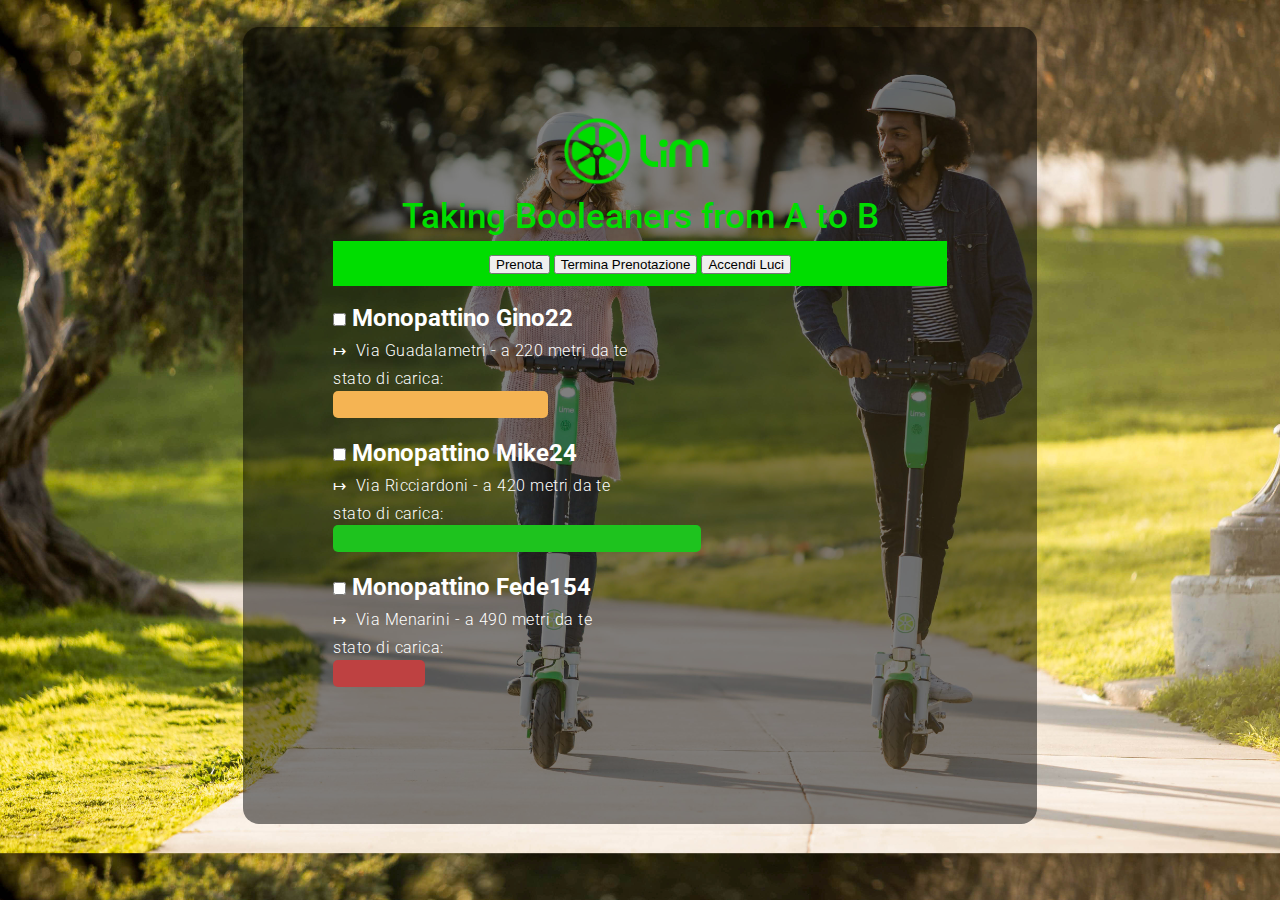
<file: index.html>
<!DOCTYPE html>
<html lang="en" dir="ltr">
  <head>
    <meta charset="utf-8">
    <link rel="stylesheet" href="master.css">
    <link rel="preconnect" href="https://fonts.googleapis.com">
    <link rel="preconnect" href="https://fonts.gstatic.com" crossorigin>
    <link href="https://fonts.googleapis.com/css2?family=Roboto:wght@;300;500&display=swap" rel="stylesheet">
  <title>Coding Challenge</title>
  </head>
  <body>
    <div class="container">
      <header> <!-- Brand and title -->
        <div class="logo">
          <img src="logo.png">
        </div>
        <h1 class="title">Taking Booleaners from A to B</h1>
      </header>
        <nav> <!-- interface with buttom -->
          <div class="navigation">
            <div class="navigation-button">
              <button type="button" name="button1">Prenota</button>
              <button type="button" name="button1">Termina Prenotazione</button>
              <button type="button" name="button1">Accendi Luci</button>
            </div>
          </div>
        </nav>
      <main> <!-- three section composed by subtitles, description of street and distance, charge bar -->
        <section> <!--section 1 -->
          <div class="subtitle">
            <input class="square" type="checkbox">
            <span>Monopattino Gino22</span>
          </div>
          <div class="subtitle-description">
            <span>&#8614;</span>
            &nbsp;Via Guadalametri - a 220 metri da te
          </div>
          <div class="subtitle-description">stato di carica:</div>
          <div class="bar" id="bar-orange"></div>
        </section>
        <section> <!--section 2 -->
          <div class="subtitle">
            <input class="square" type="checkbox">
            <span>Monopattino Mike24</span>
          </div>
          <div class="subtitle-description">
            <span>&#8614;</span>
            &nbsp;Via Ricciardoni - a 420 metri da te
          </div>
          <div class="subtitle-description">stato di carica:</div>
          <div class="bar" id="bar-green"></div>
        </section>
        <section> <!--section 3 -->
          <div class="subtitle">
            <input class="square" type="checkbox">
            <span>Monopattino Fede154</span>
          </div>
          <div class="subtitle-description">
            <span>&#8614;</span>
            &nbsp;Via Menarini - a 490 metri da te
          </div>
          <div class="subtitle-description">stato di carica:</div>
          <div class="bar" id="bar-red"></div>
        </section>
      </main>
    </div>
  </body>
</html>
</file>
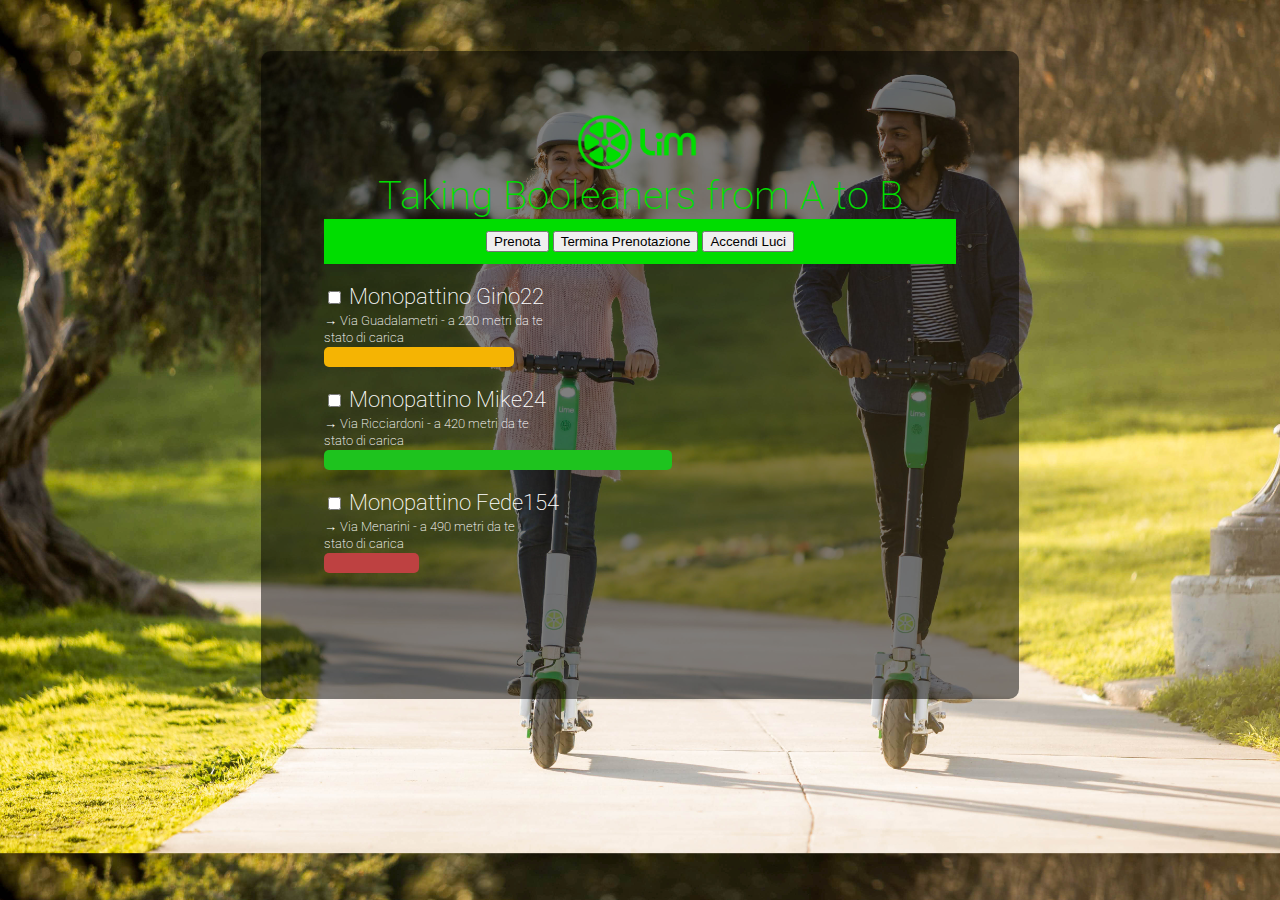
<file: Prima Versione/index.html>
<!DOCTYPE html>
<html lang="en" dir="ltr">
  <head>
    <meta charset="utf-8">
    <link rel="stylesheet" href="master_1.css">
    <link rel="preconnect" href="https://fonts.googleapis.com">
    <link rel="preconnect" href="https://fonts.gstatic.com" crossorigin>
    <link href="https://fonts.googleapis.com/css2?family=Roboto&display=swap" rel="stylesheet">
    <title>Coding Challenge</title>
  </head>
  <body>
    <div class="container">
      <div class="non_opaco">
        <header>
          <!-- Brand and title -->
          <img class="logo" src="logo.png">
          <div class="title">
            Taking Booleaners from A to B
          </div>
        </header>
        <nav>
          <!-- interface with bottom -->
          <button type="button" name="button">Prenota</button>
          <button type="button" name="button">Termina Prenotazione</button>
          <button type="button" name="button">Accendi Luci</button>
          </nav>
        <main>
          <!-- three section composed by subtitle, description of street and distance, charge bar-->
          <section> <!--section 1 -->
              <div class="subtitle">
                <input type="checkbox">
                <p class="subtitle">Monopattino Gino22</p>
              </div>
              <div Class="description">
                <span>&#8594;</span>
                <span> Via Guadalametri - a 220 metri da te</span>
              </div>
              <div class="description">
                <span>stato di carica</span>
              </div>
              <div class="bar, orange">
              </div>
          </section> <!--section 2 -->
          <section>
              <div class="subtitle">
                <input type="checkbox">
                <p class="subtitle">Monopattino Mike24</p>
              </div>
              <div Class="description">
                <span>&#8594;</span>
                <span> Via Ricciardoni - a 420 metri da te</span>
              </div>
              <div class="description">
                <span>stato di carica</span>
              </div>
              <div class="bar, green">
              </div>
          </section> <!--section 3 -->
          <section>
              <div class="subtitle">
                <input type="checkbox">
                <p class="subtitle">Monopattino Fede154</p>
              </div>
              <div Class="description">
                <span>&#8594;</span>
                <span> Via Menarini - a 490 metri da te</span>
              </div>
              <div class="description">
                <span>stato di carica</span>
              </div>
              <div class="bar, red">
              </div>
          </section>
        </main>
      </div>
    </div>
  </body>
</html>
</file>
<file: master.css>
*{
  margin: 0;
  padding: 0;
  box-sizing: border-box;
}

body{
  background-image: url("background.jpg");
  background-size: cover;
  font-family: 'Roboto', sans-serif;
  color: white;
}

.container{
  margin: 3vh 19vw 0 19vw;
  padding: 10vh 10vh 15vh;
  border-radius: 2%;
  background-color: rgba(0,0,0,0.5);
}

.logo{
  width: 25%;
  margin-left: auto;
  margin-right: auto;
}

.logo img{
  width: 100%;
}

.title{
  color: #00dd00;
  font-size: 35px;
  font-weight: 500;
  text-align: center;
  margin: 0.5vh 0;
}

.navigation{
  background-color: #00dd00;
  height: 5vh;
  width: 100%;
  position: relative;
}

.navigation-button{
  color: black;
  position: absolute;
  top: 50%;
  left: 50%;
  transform: translate(-50%, -50%);
  float: left;
}

.navigation-button button{
  padding: 0 5px 0;
}

.subtitle{
  display: inline-block;
  font-size: 24px;
  padding: 2vh 0 0;
  font-weight: bold;
}

.subtitle-description{
  font-size: 16px;
  padding: 1vh 0 0;
  font-weight: 300;
  letter-spacing: 0.03em;
}

.bar{
  border-radius: 5px;
  height: 3vh;
  margin: 0.3vh 0;
}

#bar-orange{
  background: #f5b453;
  margin-right: 65%;
}

#bar-green{
  background: #1ec31e;
  margin-right: 40%;
}

#bar-red{
  background: #be4141;
  margin-right: 85%;
}
</file>
<file: Prima Versione/master_1.css>
body{
  background-image: url("background.jpg");
  backg: #bbbbbb;
  background-size: cover;
}
.container {
    margin: auto;
    margin-left: 20%;
    margin-right: 20%;
    margin-top: 4%;
    margin-bottom: 10%;
    padding: 5%;
    border-radius: 10px;
    padding-bottom: 10%;
    padding-top: 5%;
    background-color: rgba(0,0,0,.5);
}
.logo{
  width: 20%;
  display: block;
  margin-left: auto;
  margin-right: auto;
}
.title{
  color: #00dd00;
  font-size: 40px;
  font-family: 'Roboto', sans-serif;
  font-weight: 200;
  text-align: center
}
nav{
  background-color: #00dd00;
  padding-top: 12px;
  padding-bottom: 12px;
  text-align: center;
}
.subtitle{
  display: inline-block;
  color: white;
  font-size: 22px;
  font-family: 'Roboto', sans-serif;
  font-weight: 200;
  margin-top: 10px;
  margin-bottom: 2px;
}
.description{
  color: white;
  font-size: 13px;
  font-family: 'Roboto', sans-serif;
  font-weight: 200;
  margin-bottom: 2px;
}
.orange{
  background-color: #f5b403;
  border-radius: 5px;
  height: 20px;
  margin-right: 70%;
}
.green{
  background-color: #1ec31e;
  border-radius: 5px;
  height: 20px;
  margin-right: 45%;
}
.red{
  background-color: #be4141;
  border-radius: 5px;
  height: 20px;
  margin-right: 85%;
}
</file>
